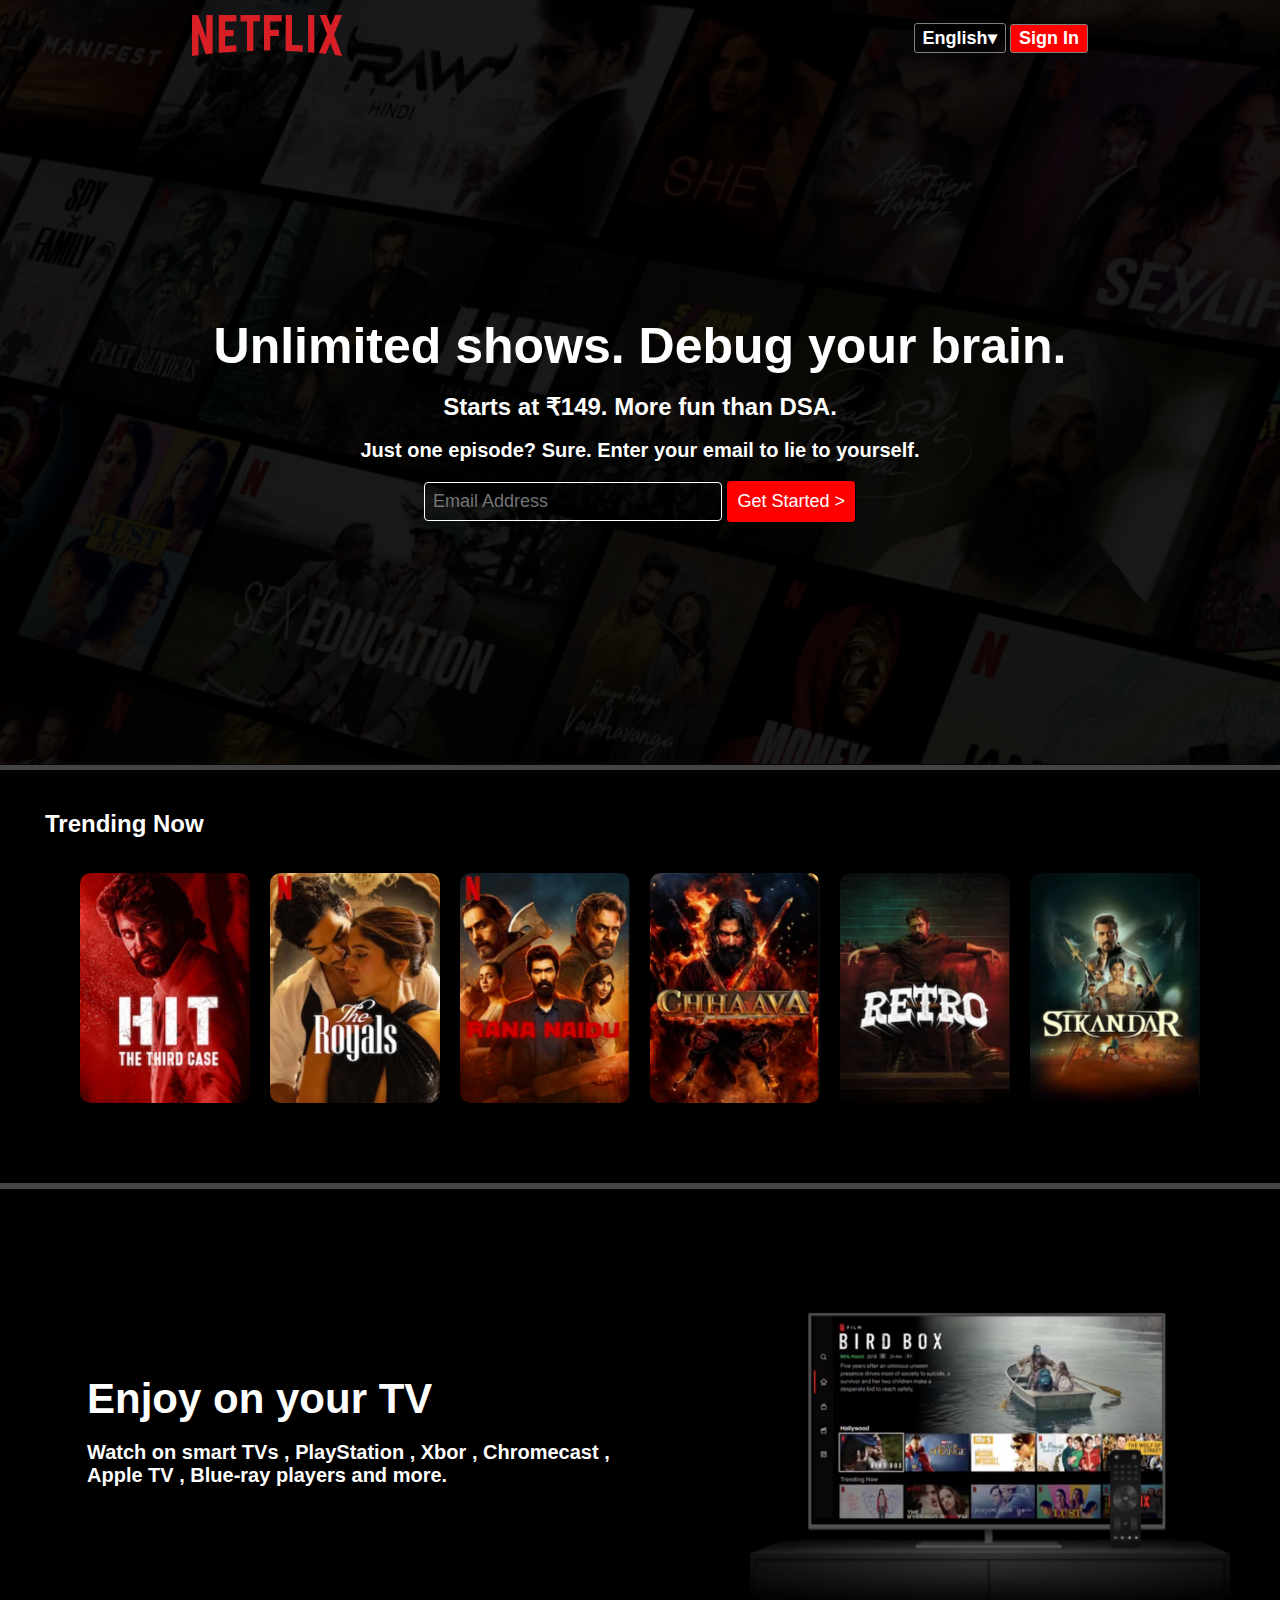
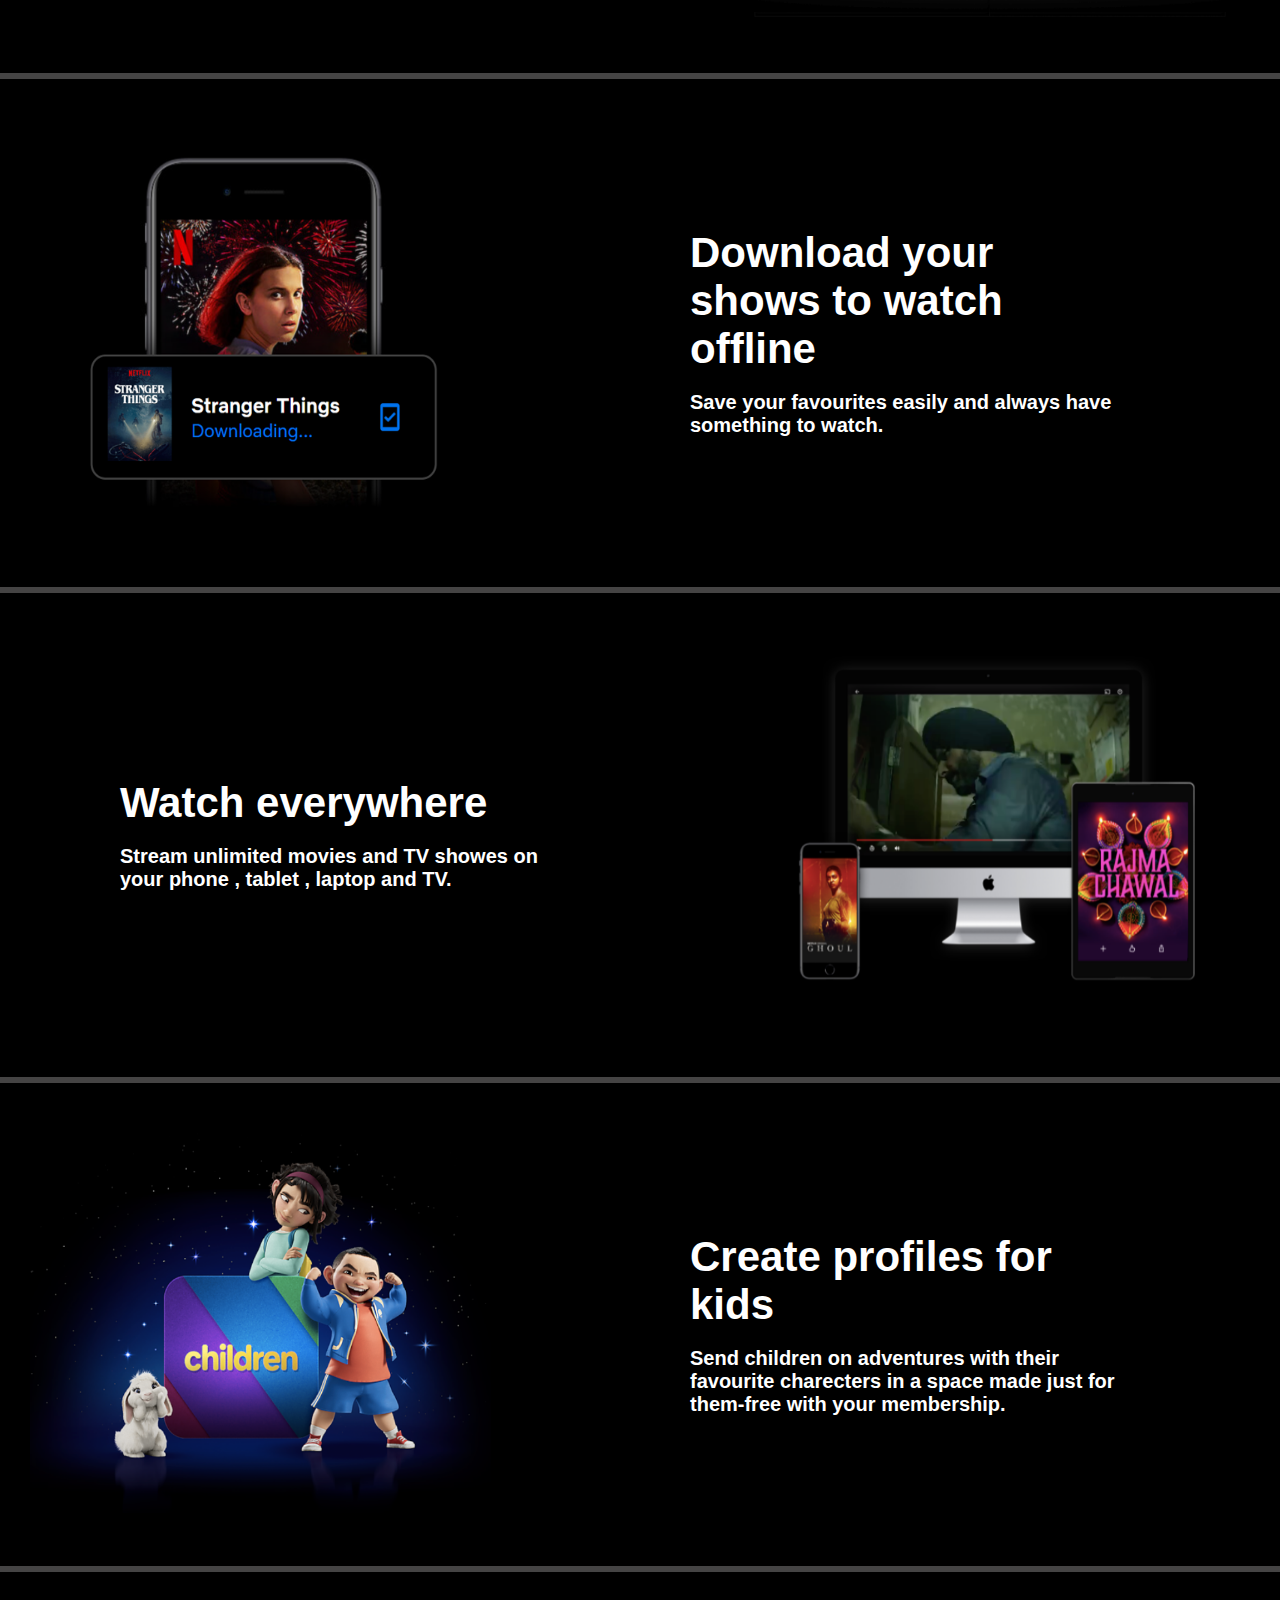
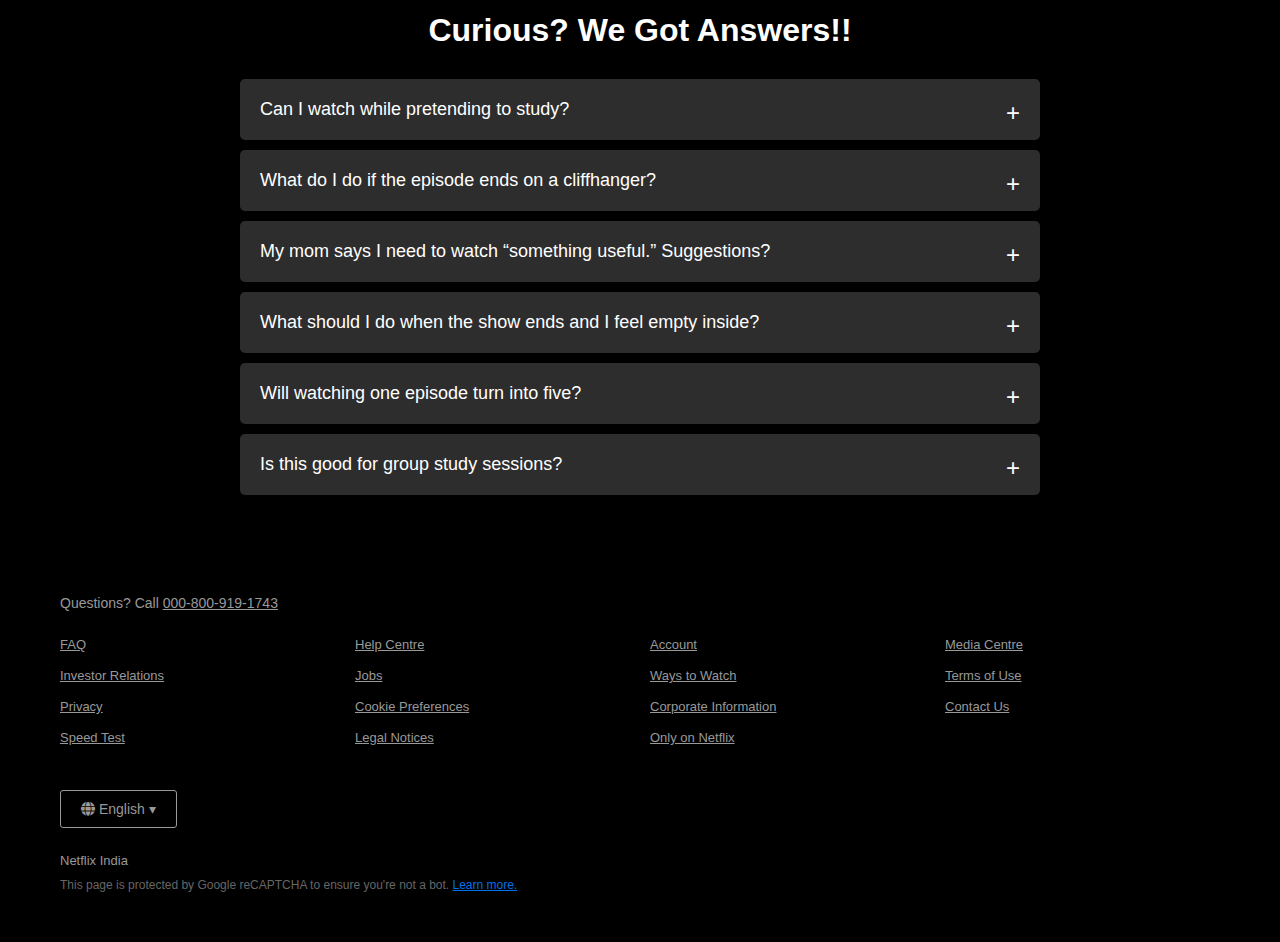
<file: assets/images/index.html>
<!DOCTYPE html>
<html lang="en">
<head>
    <meta charset="UTF-8">
    <meta name="viewport" content="width=device-width, initial-scale=1.0">
    <title>Netflic clone</title>
    <link rel="stylesheet" href="style.css">
<link rel="stylesheet" href="https://cdnjs.cloudflare.com/ajax/libs/font-awesome/6.4.0/css/all.min.css"/>
</head>
<body>
    <div class="main">
       <div class="box"></div>
        <nav>
           <span>
            <img width="56" src="logo.png" alt="">
           </span>
          <div>      
            <button class="but1 ">
                <i class="fa-light fa-language"></i>
          
 English<span class="arrow">&#9662;</span>
             </button>
            <button class="but2">
                Sign In
            </button>
            </div>
        </nav>
<div class="hero">
    <span class="sen1">Unlimited shows. Debug your brain.</span>
    <span class="sen2">  Starts at ₹149. More fun than DSA.</span>
        <span class="sen3"> Just one episode? Sure. Enter your email to lie to yourself.</span>
        <div>
            <input type="text" placeholder="Email Address">
            <button class="btn">Get Started  ></button>
        </div>
</div>
     <div class="separ">  </div>  
    </div>
    <div class="secnbox">
        <h2>
            Trending Now
        </h2>
       <div class="boxes">
  <div class="movie-card">
    <div class="poster" style="background-image: url('hit3.png');"></div>
    <div class="rating">Rating: 8.9 ⭐</div>
  </div>

  <div class="movie-card">
    <div class="poster" style="background-image: url('theroyals.png');"></div>
    <div class="rating">Rating: 8.5 ⭐</div>
  </div>

  <div class="movie-card">
    <div class="poster" style="background-image: url('rananaidu.png');"></div>
    <div class="rating">Rating: 7.8 ⭐</div>
  </div>

  <div class="movie-card">
    <div class="poster" style="background-image: url('chavva.png');"></div>
    <div class="rating">Rating: 8.1 ⭐</div>
  </div>

  <div class="movie-card">
    <div class="poster" style="background-image: url('retro.png');"></div>
    <div class="rating">Rating: 7.9 ⭐</div>
  </div>

  <div class="movie-card">
    <div class="poster" style="background-image: url('sikandar.png');"></div>
    <div class="rating">Rating: 8.3 ⭐</div>
  </div>
</div>

</div>
<div class="separ2"></div>
<section class="first">
<div class="classs">
   <div class="fr1">Enjoy on your TV </div> <br>
    <div class="fr2">Watch on smart TVs , PlayStation , Xbor , Chromecast , Apple TV , Blue-ray players and more.</div>
   </div>
    <div class="secimg">
     <img src="feature-1.png" alt="">  
</div>
</section>
<div class="separ3"></div>
<section class="second">
    <div class="seccimg">
        <img src="feature-2.png" alt="">
    </div>
    <div class="classss">
        <div class="frr1">
            Download your shows to watch offline
        </div>
        <br>
        <div class="frr2">
            Save your favourites easily and always have something to watch.
        </div>
    </div>
</section>
<div class="separ4"></div>
<section class="third">
<div class="classsss">
   <div class="frrr1">Watch everywhere </div> <br>
    <div class="frrr2">Stream unlimited movies and TV showes on your phone , tablet , laptop and TV.</div>
   </div>
    <div class="secccimg">
     <img src="feature-3.png" alt="">  
</div>
</section>
<div class="separ5"></div>

<section class="forth">
    <div class="seccccimg">
        <img src="feature-4.png" alt="">
    </div>
    <div class="classssss">
        <div class="frrrr1">
           Create profiles for kids
        </div>
        <br>
        <div class="frrrr2">
           Send children on adventures with their favourite charecters in a space made just for them-free with your membership.
        </div>
    </div>
</section>
<div class="separ6">

</div>
    </div>
   

<section class="faq">
    <h2 class="faq-heading">Curious? We Got Answers!!</h2>

    <div class="faq-item">
        <input type="checkbox" id="q1">
        <label for="q1"> Can I watch while pretending to study?
</label>
        <div class="faq-answer">
           Yes, we even offer a "Study Mode" — just a fancy tab switch when your mom walks in.

        </div>
    </div>

    <div class="faq-item">
        <input type="checkbox" id="q2">
        <label for="q2">What do I do if the episode ends on a cliffhanger?
</label>
        <div class="faq-answer">
            Scream. Refresh. Cry. Watch next episode. Repeat.

        </div>
    </div>

    <div class="faq-item">
        <input type="checkbox" id="q3">
        <label for="q3"> My mom says I need to watch “something useful.” Suggestions?
</label>
        <div class="faq-answer">
           Show her the “How to Survive a Zombie Apocalypse” documentary. Very practical.

        </div>
    </div>

    <div class="faq-item">
        <input type="checkbox" id="q4">
        <label for="q4"> What should I do when the show ends and I feel empty inside?
</label>
        <div class="faq-answer">
             Start another one. We fuel your emotional instability — with love ❤.
        </div>
    </div>

    <div class="faq-item">
        <input type="checkbox" id="q5">
        <label for="q5">Will watching one episode turn into five?</label>
        <div class="faq-answer">
            Absolutely. It's called character development — yours, not theirs.
        </div>
    </div>

    <div class="faq-item">
        <input type="checkbox" id="q6">
        <label for="q6">Is this good for group study sessions?</label>
        <div class="faq-answer">
            Yes, if by “study” you mean everyone silently watching and no one touching the syllabus..
        </div>
    </div>
</section>
<footer class="footer">
  <p class="footer-call">Questions? Call <a href="#">000-800-919-1743</a></p>

  <div class="footer-links">
    <ul>
      <li><a href="#">FAQ</a></li>
      <li><a href="#">Investor Relations</a></li>
      <li><a href="#">Privacy</a></li>
      <li><a href="#">Speed Test</a></li>
    </ul>
    <ul>
      <li><a href="#">Help Centre</a></li>
      <li><a href="#">Jobs</a></li>
      <li><a href="#">Cookie Preferences</a></li>
      <li><a href="#">Legal Notices</a></li>
    </ul>
    <ul>
      <li><a href="#">Account</a></li>
      <li><a href="#">Ways to Watch</a></li>
      <li><a href="#">Corporate Information</a></li>
      <li><a href="#">Only on Netflix</a></li>
    </ul>
    <ul>
      <li><a href="#">Media Centre</a></li>
      <li><a href="#">Terms of Use</a></li>
      <li><a href="#">Contact Us</a></li>
    </ul>
  </div>

  <div class="footer-lang">
    <button class="footer-lang-btn">
      <i class="fa-solid fa-globe"></i> English <span class="arrow">&#9662;</span>
    </button>
  </div>

  <p class="footer-country">Netflix India</p>
  <p class="footer-note">
    This page is protected by Google reCAPTCHA to ensure you're not a bot. <a href="#">Learn more.</a>
  </p>
</footer>

</body>
</html>
</file>
<file: assets/images/style.css>
*{
    padding: 0%;
    margin: 0%;
    font-family: 'Martel Sans',sans-serif;
}
body{
    background-color: black;
}
.main{
    background-image: url(header-image.png);
    background-position: center center ;
    background-repeat: no-repeat;
     background-size:max(2000px,100vw);
    height: 85vh;
    position: relative;
}
.box{
    height: 85vh;
    width: 100%;
    opacity: 0.87;
background-color: black;
    position: absolute;
    top: 0%;
    z-index: 1;
}
nav{
    max-width: 70%;
    margin: auto;
display: flex;
justify-content: space-between;
align-items: center;
padding: 30px;
height: 15px;
}
nav img{
    width: 150px;
   position: relative;
 z-index: 2;    
}
nav button{
    position: relative;
    z-index: 51;
}
.but1{
    padding: 3px 8px;
    font-weight: bold;
    font-size: large;
    color: white;
    background: transparent;
   border-radius: 3px;
    cursor: pointer;
   border: 1px solid gray ;
}
.but2{
    padding: 3px 8px;
    font-weight: bold;
    font-size: large;
      border: 1px solid gray ;
   border-radius: 3px;
    cursor: pointer;
      background-color: red;
    color: white;
}
.hero{
    height: calc(100% - 76px);
    display: flex;
    align-items: center;
    justify-content: center;
    flex-direction: column;
    color: white;
    position: relative;
    z-index: 60;
    font-family: 'Martel Sans',sans-serif;
    gap: 18px;
    padding:  0 30px;
}
.sen1{
    font-weight: 900;
    font-size: 50px;
    text-align: center;
}
.sen2{
    font-weight: bolder;
    font-size: 24px;
    text-align: center;

}
.sen3{
    font-weight: bolder;
    font-size: 20px;
    text-align: center;
}
input{
background-color: transparent; 
color: white;
padding: 8px;
font-size: large;
width: 280px;
border: 1px solid white;
border-radius: 4px;
}
.btn{
    padding:  10px;
    background-color: red;
    color: white;
    font-size: large;
    border: 1px solid black;
    border-radius: 4px;
    cursor: pointer; 
}
.separ{
    height: 6px;
    background-color: rgb(69, 68, 68);
}
.secnbox{
    color: white;
    padding: 45px;
}
.boxes {
  display: flex;
  flex-direction: row;
  gap: 20px;
  overflow-x: auto;
  padding: 35px 60px;
  scroll-behavior: smooth;
}


.movie-card {
  width: 170px;
  height: 230px;
  background-size: cover;
  border-radius: 10px;
  transition: all 0.3s ease-in;
  flex-shrink: 0;
  position: relative;
  overflow: hidden;
}


.poster {
  width: 100%;
  height: 100%;
  background-size: cover;
  background-position: center;
  border-radius: 10px;
}


.rating {
  display: none;
  position: absolute;
  bottom: 10px;
  left: 0;
  right: 0;
  text-align: center;
  background: rgba(0, 0, 0, 0.7);
  color: #fff;
  font-weight: bold;
  padding: 5px;
  border-bottom-left-radius: 10px;
  border-bottom-right-radius: 10px;
}

.movie-card:hover {
  width: 175px;
  height: 235px;
  transform: scale(1.1);
}


.movie-card:hover .rating {
  display: block;
}


.boxes {
  padding: 35px;
  display: flex;
  flex-wrap: wrap;
  justify-content: center;
  gap: 20px;
}

.separ2{
     height: 6px;
    background-color: rgb(69, 68, 68);
    width: 100%;
}
.secimg img {
    height: 380px;
    width: 480px;
    padding: 50px;
}
.first{
     display: flex;
    justify-content: center;
      align-items: center;
      color: white;  
}
.classs{
    padding: 87px;
}
.fr1{
    font-size: 42px;
    font-weight: bolder;
}
.fr2{
    font-size: 20px;
    font-weight: bold;  
}
.separ3{
     height: 6px;
    background-color: rgb(69, 68, 68);
    width: 100%;
}
.seccimg img {
    height: 380px;
    width: 480px;
    padding: 30px;
}
.second{
     display: flex;
    justify-content: center;
    align-items: center;
      color: white;  
}
.frr1{
    font-size: 42px;
    font-weight: bolder;
}
.frr2{
    font-size: 20px;
    font-weight: bold; 
}
.classss{
    padding: 150px;
}
.separ4{
     height: 6px;
    background-color: rgb(69, 68, 68);
    width: 100%;
}
.third{
  
    display: flex;
    justify-content: center;
   
    align-items: center;
      color: white;
   
}
.secccimg img {
    height: 380px;
    width: 480px;
    padding: 50px;
}
.frrr1{
    font-size: 42px;
    font-weight: bolder;
}
.frrr2{
    font-size: 20px;
    font-weight: bold;
}
.classsss{
    padding: 120px;
}
.separ5{
     height: 6px;
    background-color: rgb(69, 68, 68);
    width: 100%;
}
.seccccimg img {
    height: 380px;
    width: 480px;
    padding: 30px;
}
.forth{
     display: flex;
    justify-content: center;
    align-items: center;
      color: rgb(255, 255, 255);  
}
.frrrr1{
    font-size: 42px;
    font-weight: bolder;
}
.frrrr2{
    font-size: 20px;
    font-weight: bold; 
}
.classssss{
    padding: 150px;
}
.separ6{
     height: 6px;
    background-color: rgb(69, 68, 68);
    width: 100%;
}
.heado{
    color: white;
    padding: 20px;
    font-size: larger;
    font-weight: bold;
    margin-top: 30px;
   padding: 0 40px;
   padding-left: 60px;
}
.tictak{
    display: flex;
    justify-content: space-evenly;
    padding: 40px;

}
.boxx1{
     height: 280px;
    width: 280px;
  background: linear-gradient(to right, #0d0d27, #1c0c1f);
  border-radius: 20px;
  

}
.boxx2{
    height: 280px;
    width: 280px;
   background: linear-gradient(to right, #0d0d27, #1c0c1f);
 border-radius: 20px;
}
.boxx3{
    height: 280px;
    width: 280px;
    background: linear-gradient(to right, #0d0d27, #1c0c1f);
 border-radius: 20px;
}
.boxx4{
     height: 280px;
    width: 280px;
    background: linear-gradient(to right, #0d0d27, #1c0c1f);
 border-radius: 20px;
}
.text1{
    color: white;
    font-size: large;
    font-weight: bold;

}
.text2{
    margin-top: 15px;
    color: rgb(176, 175, 175);
}
.t2in1{
padding-left: 25px;
padding-top: 40px;
padding-right: 20px;
}

.imginbox1 img {
  width: 50px;
  padding-left: 210px;
  padding-top: 70px;
}
.questions{
    color: #fff;
    padding-top: 25px;
    font-size: x-large;
    font-weight: bold;
}

.faq {
    color: white;
    padding: 40px 20px;
    max-width: 800px;
    margin: auto;
}

.faq-heading {
    font-size: 32px;
    text-align: center;
    margin-bottom: 30px;
}

.faq-item {
    background-color: #2d2d2d;
    margin: 10px 0;
    border-radius: 5px;
    overflow: hidden;
}

.faq-item input {
    display: none;
}

.faq-item label {
    display: block;
    padding: 20px;
    font-size: 18px;
    cursor: pointer;
    position: relative;
}

.faq-item label::after {
    content: '+';
    position: absolute;
    right: 20px;
    font-size: 24px;
    transition: transform 0.3s ease;
}

.faq-item input:checked + label::after {
    content: '×';
    transform: rotate(45deg);
}

.faq-answer {
    max-height: 0;
    overflow: hidden;
    padding: 0 20px;
    background-color: #2d2d2d;
    transition: max-height 0.4s ease, padding 0.4s ease;
}

.faq-item input:checked ~ .faq-answer {
    max-height: 300px;
    padding: 20px;
}
.footer {
  background-color: black;
  color: gray;
  padding: 50px 60px;
  font-size: 14px;
}

.footer-call {
  margin-bottom: 25px;
  color: #999;
}

.footer-call a {
  color: #999;
  text-decoration: underline;
}

.footer-links {
  display: grid;
  grid-template-columns: repeat(4, 1fr);
  gap: 20px;
  margin-bottom: 30px;
}

.footer-links ul {
  list-style: none;
  padding: 0;
}

.footer-links li {
  margin-bottom: 15px;
}

.footer-links a {
  color: #999;
  text-decoration: underline;
  font-size: 13px;
}

.footer-lang {
  margin-bottom: 25px;
}

.footer-lang-btn {
  background: transparent;
  color: #999;
  padding: 10px 20px;
  border: 1px solid #999;
  border-radius: 3px;
  cursor: pointer;
  font-size: 14px;
}

.footer-country {
  color: #999;
  font-size: 13px;
  margin-bottom: 10px;
}

.footer-note {
  color: #666;
  font-size: 12px;
}

.footer-note a {
  color: #0071eb;
  text-decoration: underline;
}
</file>
